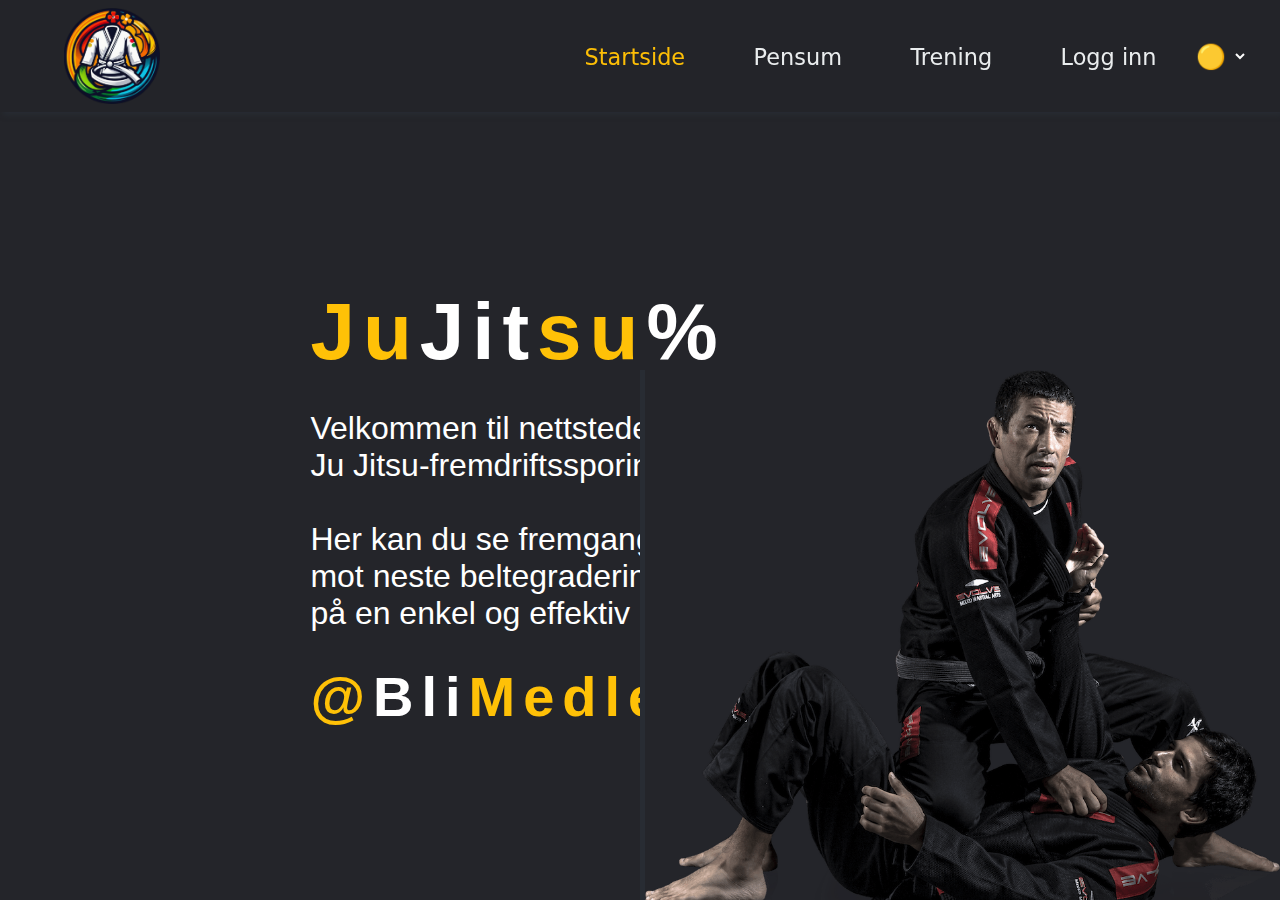
<file: JuJitsu Marie copy/index.html>
<!DOCTYPE html>
<html lang="en">
    <title>Ju Jitsu %</title>
<head>
    <!-- META ------------------------------------------>
    <link rel="icon" href="images/favicon.ico" type="image/x-icon" sizes="48x48">
    <meta charset="UTF-8">
    <meta name="viewport" content="width=device-width, initial-scale=1.0" />
    <meta name="title" content="JuJitsu"/>
    <meta name="description" content="Belte gradering applikasjon" />
    <meta name="author" content="Team2"/>      

    
    <!-- Styles ----------------------------------------->
    <link rel="stylesheet" href="css/styles.css">
    <link rel="stylesheet" href="css/common.css">
    <link rel="stylesheet" href="css/navBar.css">
    <link rel="stylesheet" href="css/profile.css">
    <link rel="stylesheet" href="css/responsive.css">
    <link rel="stylesheet" href="css/auth.css">
    <link rel="stylesheet" href="css/pensum.css">
    <link rel="stylesheet" href="css/training.css">
    <link rel="stylesheet" href="css/footer.css">
    <!-- Auth ------------------------------------------->
    <script src="js/authView.js"></script>
    <script src="js/authController.js"></script>
    <!-- Common ----------------------------------------->
    <script src="js/model.js"></script>
    <script src="js/common.js"></script>
    <!-- Pages ------------------------------------------>
    <script src="js/landingView.js"></script>
    <!--------------------------------------------------->
    <script src="js/pensumView.js"></script>
    <!--------------------------------------------------->
    <script src="js/userGradeController.js"></script>
    <script src="js/userGradeView.js"></script>
    <script src="js/userSettingsView.js"></script>
    <!--------------------------------------------------->
    <script src="js/trainingView.js"></script>
    <!--------------------------------------------------->
    <script src="js/ExerciseCollectionView.js"></script>
    <script src="js/ExerciseCollectionController.js"></script>
    <!--------------------------------------------------->

</head>
<body onload="init()">
    <div id="header"></div>
    <div id="app"></div> 
    <div id="footer"></div>  
    <noscript>Du må slå på javascript for å se denne siden</noscript>
</body>
</html>
</file>
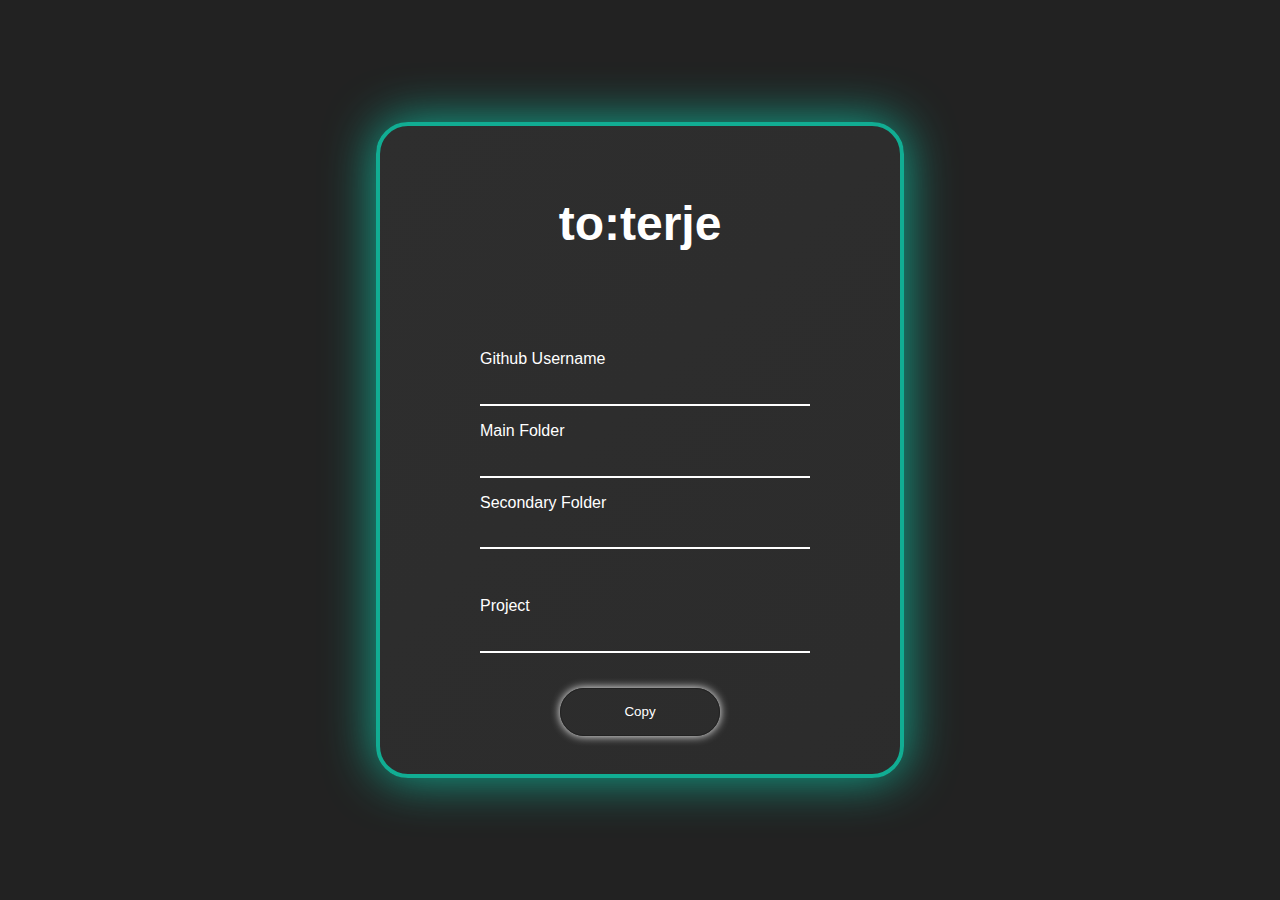
<file: toterje/index.html>
<!DOCTYPE html>
<html lang="en">

<head>
  <meta charset="UTF-8" />
  <meta name="viewport" content="width=device-width, initial-scale=1.0" />
  <title>Github Link Generator</title>
  <style>
    body {
      width: auto;
      height: 100vh;
      color: white;
      overflow: hidden;
      margin: 0;
      padding: 0;
      display: flex;
      flex-direction: column;
      justify-content: center;
      align-items: center;
      background-color: rgb(34, 34, 34);
      font-family: 'Trebuchet MS', 'Lucida Sans Unicode', 'Lucida Grande', 'Lucida Sans', Arial, sans-serif;
    }

    #app {
      display: flex;
      flex-direction: column;
      background: linear-gradient(-45deg, #1c1c1c, #2e2e2e);
      background-size: 800% 800%;
      animation: gradient 5s ease infinite;
      padding: 20px;
      gap: 0.2rem;
      width: 30rem;
      height: 38rem;
      border-radius: 2rem;
      justify-content: center;
      border: 4px solid rgb(17, 173, 147);
      box-shadow: 0 0 50px 0px  rgb(17, 173, 147);
    }

    @keyframes gradient {
      0% {
        background-position: 0% 50%;
      }

      50% {
        background-position: 100% 50%;
      }

      100% {
        background-position: 0% 50%;
      }
    }

    #input-info {
      display: flex;
      text-align: left;
      flex-direction: column;
      margin-left: 5rem;
      margin-bottom: 1rem;
      margin-top: 4rem;
      width: auto;
    }

    #output-links {
      display: flex;
      flex-direction: column;
      justify-content: center;
      align-items: center;
      flex-direction: column;
      text-align: left;
    }

    input {
      text-align: center;
      background-color: #64646300;
      padding: 0.3rem;
      border: none;
      outline: none;
      font-size: 1.4rem;
      max-height: 6rem;
      color: rgb(255, 255, 255);
      margin-bottom: 1rem;
      width: 20rem;
      border-bottom: white 2px solid;
    }

    label {
      margin-right: 14rem;
      text-align: left;
      justify-self: left;
      justify-content: left;
    }

    button {
      margin-top: 2rem;
      border-radius: 5rem;
      width: 10rem;
      height: 3rem;
      background-color: #3c3c3c00;
      color: white;
      margin-bottom: 1rem;
      box-shadow: 0 0 10px 0px  rgb(255, 255, 255);
      outline: none;
      border: solid 1px rgb(34, 34, 34);
      display: block;
      margin: 0 auto;
    }

    h1 {
      margin-bottom: 2rem;
      text-align: center;
      color: #ffffff;
      font-size: 3rem;
    }

    button:hover {
      box-shadow: 0 0 20px 0px  rgb(255, 255, 255);
    }

    #projectText {
      margin-top: 2rem;
    }
  </style>
</head>

<body onload="updateView()">
  <div id="app"></div>
  <script>
    // Model
    let github = "";
    let main = "";
    let secondary = "";
    let folder = "";

    // Retrieve values from cookies if available
    const savedGithub = getCookie("github");
    const savedMain = getCookie("main");
    const savedSecondary = getCookie("secondary");
    const savedFolder = getCookie("folder");

    if (savedGithub) github = savedGithub;
    if (savedMain) main = savedMain;
    if (savedSecondary) secondary = savedSecondary;
    if (savedFolder) folder = savedFolder;

    // View
    function updateView() {
      const app = document.getElementById("app");
      app.innerHTML = /*html*/ `
            <h1>to:terje</h1>
            <section id="input-info">
                <label for="github">Github Username</label>
                <input id="github" type="text" value="${github}" placeholder="">
                <label for="filepath">Main Folder</label>
                <input id="filepath" type="text" value="${main}" placeholder="">
                <label for="secondary">Secondary Folder</label>
                <input id="secondary" type="text" value="${secondary}" placeholder="">
                <label id="projectText" for="project">Project</label>
                <input id="project" type="text" value="${folder}" placeholder="">
            </section>

            <section id="output-links">
                <button id="copyLinks" onclick="generateLinks()">Copy</button>
            </section>
        `;

      const inputs = ['github', 'filepath', 'secondary', 'project'];
      inputs.forEach(inputId => {
        const input = document.getElementById(inputId);
        input.addEventListener("input", updateOutput);
      });

      updateOutput();
    }

    function updateOutput() {
      github = document.getElementById("github").value;
      main = document.getElementById("filepath").value;
      secondary = document.getElementById("secondary").value;
      folder = document.getElementById("project").value;
    }

    // Controller
    function generateLinks() {
      const ioLink = `https://${github}.github.io/${main}/${secondary}/${folder}/index.html`;
      const repoLink = `https://github.com/${github}/${main}/tree/main/${secondary}/${folder}`;

      setCookie("github", github);
      setCookie("main", main);
      setCookie("secondary", secondary);
      setCookie("folder", folder);

      const tempInput = document.createElement("textarea");
      document.body.appendChild(tempInput);
      tempInput.value = ioLink + "\n" + repoLink;
      tempInput.select();
      document.execCommand("copy");
      document.body.removeChild(tempInput);
      document.getElementById("copyLinks").innerHTML = "Copied!";
      document.getElementById("copyLinks").style.boxShadow = "0 0 20px 0 rgb(17, 173, 147)";
    }

    function setCookie(name, value) {
      document.cookie = `${name}=${value}`;
    }

    function getCookie(name) {
      const cookies = document.cookie.split("; ");
      for (const cookie of cookies) {
        const [cookieName, cookieValue] = cookie.split("=");
        if (cookieName === name) {
          return cookieValue;
        }
      }
      return null;
    }
  </script>
</body>

</html>
</file>
<file: JuJitsu Marie copy/css/styles.css>
html{
  scroll-padding: 0px 0px 0px 0px;
}

table {
  border-collapse: collapse;
}

th, td {
  border: 1px solid orange;
  padding: 6px;
}
td{
  text-align: right;
}

td:first-child{
  text-align: left;
}

tr:first-child{
background-color: rgb(184, 115, 11);  
color: white;
}

tr:nth-child(even){
  background-color: rgb(11, 11, 138);
}

th > span{
  cursor: pointer;
}

ul{
  list-style: none;
}

.main_section .row {
  align-items: center;
  border: 5px solid var(--body-color);
  width: 100%;
  margin: 9rem 0;
  padding: 2rem;
  margin-top: 12rem;
}


.main_section .detail-box a {
  display: inline-block;
  font-family: Verdana, Geneva, Tahoma, sans-serif;
  text-transform: uppercase;
  padding: 10px 70px;
  background-color: transparent;
  border: 1px solid var(--accent);
  border-radius: 5px;
  color: var(--accent);
}

.main_section .detail-box a:hover {
  background-color: transparent;
  color: #ffffff;
}

.main_section .img-box img {
  width: 100%;
}

.landing_section .detail-box {
  position: fixed;
  width: 31rem;
  top:30%;
  left:23%;
  height: 100%;
  


}

.landing_section .img-box img {
  position: fixed;
  bottom:-3rem;
  right:0;
  border-left: var(--body-color) 5px solid;
  }


.landing_section .detail-box a {
  display: inline-block;
  font-family: Verdana, Geneva, Tahoma, sans-serif;
  text-transform: uppercase;
  background-color: transparent;
  border-radius: 5px;
  color: var(--accent);
}

.landing_section .detail-box a:hover {
  background-color: transparent;
  color: #ffffff;
}

#landingTitle {
  font-family:Verdana, Geneva, Tahoma, sans-serif;
  letter-spacing: 0.5rem;
  font-weight: bolder;
  padding: 1rem;
}

#landingTitle span {
  color: var(--accent);
}

#landingUser {
  font-family:Verdana, Geneva, Tahoma, sans-serif;
  letter-spacing: 0.5rem;
  font-weight: bolder;
  padding: 1rem;
  font-size: 400%;
  cursor: pointer;
}

#landingUser span {
  color: var(--accent);
}


.exerciseImg {
  justify-content: center;
  align-items: center;
  width: 100%;
  overflow: hidden;
}
.exerciseContent {
  display: flex;
  flex-direction: row;
  height: 500%;
  width: auto;
}
</file>
<file: JuJitsu Marie copy/css/common.css>
:root {
    /* --accent: rgb(255, 140, 0); */
    --accent: #ffc107;
    --body-color: rgb(40, 44, 51);
    --blue: #007bff;
    --indigo: #6610f2;
    --purple: #6f42c1;
    --pink: #e83e8c;
    --red: #dc3545;
    --orange: #fd7e14;
    --yellow: #ffc107;
    --green: #28a745;
    --teal: #20c997;
    --cyan: #17a2b8;
    --white: #fff;
    --gray: #6c757d;
    --gray-dark: #343a40;
    --primary: #007bff;
    --secondary: #6c757d;
    --success: #28a745;
    --info: #17a2b8;
    --warning: #ffc107;
    --danger: #dc3545;
    --light: #f8f9fa;
    --dark: #343a40;
    --breakpoint-xs: 0;
    --breakpoint-sm: 576px;
    --breakpoint-md: 768px;
    --breakpoint-lg: 992px;
    --breakpoint-xl: 1200px;
    --font-family-sans-serif: -apple-system, BlinkMacSystemFont, "Segoe UI",
      Roboto, "Helvetica Neue", Arial, "Noto Sans", sans-serif,
      "Apple Color Emoji", "Segoe UI Emoji", "Segoe UI Symbol", "Noto Color Emoji";
    --font-family-monospace: SFMono-Regular, Menlo, Monaco, Consolas,
      "Liberation Mono", "Courier New", monospace;
  }

  #app {
    margin-top: 7%;
  }

  .theme{
    border: none;
    outline: none;
    font-size: 1.5rem;
    color: white;
    width: 3.5rem;
    margin-right: -2rem;
  }
  
  h1 {
    font-family: "Segoe UI", Tahoma, Geneva, Verdana, sans-serif;
    font-weight: 700;
    font-size: 5rem;
  }
  
  h2 {
    font-family: "Segoe UI", Tahoma, Geneva, Verdana, sans-serif;
    font-weight: 700;
    font-size: 2rem;
  }
  
  body {
    color: white;
    font-size: 14px;
    overflow-y: scroll;
    overflow-x: hidden;
  }
  
  * {
    box-sizing: border-box;
    margin: 0;
    padding: 0;
    background-color: #24252a;
  }
  
  .container {
    width: 100%;
    padding-right: 15px;
    padding-left: 15px;
    margin-right: auto;
    margin-left: auto;
    margin-top: 0;
    margin-bottom: 0;
    gap: 1rem;
  }
  
  .row {
    display: -ms-flexbox;
    display: flex;
    -ms-flex-wrap: wrap;
    flex-wrap: wrap;
    margin-right: -15px;
    margin-left: -15px;
    border-radius: 0.5rem;
  }
  
  .no-gutters {
    margin-right: 0;
    margin-left: 0;
  }
  
  .no-gutters > .col,
  .no-gutters > [class*="col-"] {
    padding-right: 0;
    padding-left: 0;
  }
  
  .col-6 {
    -ms-flex: 0 0 50%;
    flex: 0 0 50%;
    max-width: 50%;
  }
  
  .order-6 {
    -ms-flex-order: 6;
    order: 6;
  }
  
  .offset-6 {
    margin-left: 50%;
  }
  
  .col-sm-6 {
    -ms-flex: 0 0 50%;
    flex: 0 0 50%;
    max-width: 50%;
  }
  
  .order-sm-6 {
    -ms-flex-order: 6;
    order: 6;
  }
  
  .col-md-6 {
    -ms-flex: 0 0 50%;
    flex: 0 0 50%;
    max-width: 50%;
  }
  
  .layout_padding {
    padding-top: 120px;
    padding-bottom: 120px;
  }
  
  .layout_padding2 {
    padding: 45px 0;
  }
  
  .layout_padding2-top {
    padding-top: 45px;
  }
  
  .layout_padding2-bottom {
    padding-bottom: 45px;
  }
  
  .layout_padding-top {
    padding-top: 120px;
  }
  
  .layout_padding-bottom {
    padding-bottom: 120px;
  }

  ::-webkit-scrollbar {
    width: 5px;
  }
  
  ::-webkit-scrollbar-track {
    background: #201f1f;
  }
  
  ::-webkit-scrollbar-thumb {
    background: var(--accent);
  }
  
  ::-webkit-scrollbar-thumb:hover {
    background: #555;
  }
</file>
<file: JuJitsu Marie copy/css/navBar.css>
li,
a,
button {
  font-family: "Montserrat", sans-serif;
  font-weight: 500;
  font-size: 16px;
  color: #edf0f1;
  text-decoration: none;
  cursor: pointer;
}

header {
  display: flex;
  justify-content: flex-end;
  align-items: center;
  padding: 1% 5%;
  filter: drop-shadow(var(--body-color) 3px 3px 3px);
  position: fixed; /* Change to "fixed" */
  top: 0;
  width: 100%;
  z-index: 100;
  height: 7rem;
  opacity: 0.99;
}

.logo {
  display: flex;
  cursor: pointer;
  margin-right: auto;
  height: 7rem;
  width: 20rem;
  text-align: center;
  justify-content: center;
  align-items: center; /* Add this line */
  
}

.logo img {
  display: flex;
  cursor: pointer;
  margin-right: auto;
  height: 6rem;
  width: 6rem;
}

.logo p {
  font-size: 3rem;
  text-align: center; /* Add this line */
}


.logo span {
  color: var(--accent);
}

.nav__links {
  list-style: none;
  cursor: pointer;
  
}

.nav__links li {
  display: inline-block;
  
}

.nav__links li a {
  transition: all 0.3s ease 0s;
  padding: 0 2rem;
  font-size: 1.4rem;
  font-family: system-ui, -apple-system, BlinkMacSystemFont, 'Segoe UI', Roboto, Oxygen, Ubuntu, Cantarell, 'Open Sans', 'Helvetica Neue', sans-serif;
}

.nav__links li a:hover {
  color: var(--accent);
}

.nav__links li a.current {
  color: var(--accent);
}

button {
  padding: 9px 25px;
  font-size: 1.4rem;
  background-color: inherit;
  color:var(--accent);
  border: none;
  border-radius: 50px;
  cursor: pointer;
  transition: all 0.3s ease 0s;
  margin-left: 20px;
}

button:hover {
  color: rgb(255, 255, 255);
  box-shadow: rgb(255, 255, 255) 0 0 10px;
}

.regLog {
  color: var(--accent);
}
</file>
<file: JuJitsu Marie copy/css/profile.css>
.sidenav {
    color: #ffffff;
    border-bottom-right-radius: 25px;
    top: 20rem;
    left: 15%;
    overflow-x: hidden;
    padding-top: 20px;
    position: absolute;
    width: 250px;
}

.profile {
    margin-bottom: 20px;
    margin-top: 1rem;
    text-align: center;
}

.profile img {
    border-radius: 50%;
    box-shadow: 0px 0px 5px 1px var(--white);
}

.name {
    font-size: 20px;
    font-weight: bold;
    padding-top: 20px;
}

.job {
    font-size: 16px;
    font-weight: bold;
    padding-top: 10px;
}

.url, hr {
    text-align: center;
}

.url hr {
    margin-left: 20%;
    width: 60%;
}

.url a {
    color: #ffffff;
    display: block;
    font-size: 20px;
    margin: 10px 0;
    padding: 6px 8px;
    text-decoration: none;
}

.url a:hover, .url .active {
    margin-left: 25%;
    width: 50%;
    border-radius: 20px;
    color: var(--accent);
}

.main_grade {
    margin-top: 7%;
    margin-left: 29%;
    font-size: 28px;
    padding: 0 10px;
    width: 58%;
    
}


.main_grade .card_grade {
  display: flex;
  flex-direction: row;
  flex-wrap: wrap;
  flex-flow: row;
  justify-content: space-between;
  height: auto;
  
    
    
}

.main_settings {
  margin-top: 10%;
  margin-left: 28.1%;
  font-size: 2rem;
  padding: 0 10px;
  width: 57%;
  
}

.main_settings h2 {
  color: var(--white);
  font-family: 'Segoe UI', Tahoma, Geneva, Verdana, sans-serif;
  font-size: 24px;
  margin-bottom: 10px;
}

.main_settings a {
  color: var(--white);
  font-family: 'Segoe UI', Tahoma, Geneva, Verdana, sans-serif;
  font-size: 24px;
  margin-bottom: 10px;
}

.main_settings .card_settings {
  background-color: inherit;
  border-radius: 5px;
  border: 5px solid var(--body-color);
  height: auto;
  margin-bottom: 20px;
  padding: 2rem;
  width: 90%;
  border-radius: 0.5rem;
}

.main_settings .card_settings .card-body table {
  border: none;
  font-size: 16px;
  height: 270px;
  width: 80%;
  border: none;
  color: var(--white);
}

.main_settings .card_settings .card-body ul {
  list-style: none;
  padding: 0;
  border: none;
}
.main_settings .card_settings .card-body li {
  margin: 10px 0;
  border: none;
}

.main_settings .card_settings .card-body td {
  margin: 10px 0;
  border: none;
}


.edit {
  position: absolute;
  color: var(--white);
  right: 14%;
}


#checklist {
  margin: 20px;
  text-align: left;
  font-size: 1.3rem;
}

#progress{
  display: flex;
  flex-direction: row;
}

#checklist {
    margin: 20px;
    text-align: left;
  }
  
  #progressPercentage {
    font-size: 0.4rem;
  }

.pensumList {
    display: grid;
    grid-template-columns: 1fr 1fr 1fr; 
    width: 100%;
    margin: 0 auto;
    font-size: 1rem;
    
  }

.beltCol{
  grid-column: 1;
}

.categoryAll{
  grid-column: 2;
}

.category1{
  grid-column: 1;

}

.category2{
  grid-column: 2;
}

.category3{
  grid-column: 3;

}



.progress {
  background: linear-gradient(to right, #ffffff, #ffffff,  #ffffff, #ffffff);
	border-radius: 20px;
	position: relative;
	margin: 15px 0;
	height: 100%;
	width: 100%;
}

.progress-done {
	background: linear-gradient(to left, #f6d207, #bcb418);
	box-shadow: 0 3px 3px -5px #c5c508, 0 2px 5px #837d0a;
	border-radius: 20px;
	color: #313131;
	display: flex;
	align-items: center;
	justify-content: center;
	height: 100%;
	width: 0;
	opacity: 0;
}

.knot {
  width: 5rem;
  height: 5rem;
  background: #313131;
  position: absolute;
  top: 50%;
  left: 50%;
  transform: translate(-50%, -50%);
  border-radius: 50%;
  border: solid rgb(93, 93, 93) 4px;
}


.knot-center {
  width: 2rem;
  height: 2rem;
  background: var(--white);
  position: absolute;
  top: 50%;
  left: 50%;
  transform: translate(-50%, -50%);
  border-radius: 50%;
}
</file>
<file: JuJitsu Marie copy/css/responsive.css>
@media (max-width: 1300px) {}

@media (max-width: 1120px) {}

@media (max-width: 992px) {
    .hero_area {
        height: auto;
    }

    .header_section .main_nav {
        flex: 1;
    }

    #navbarSupportedContent {
        margin-top: 15px;
    }

    .main_section {
        padding-top: 45px;
    }

    .pensum_section .pensum_container .box {
        padding: 30px 15px;
    }

    .pensum_section .pensum_container .box .img-box {
        width: 75px;
    }


    .pensum_section {
        transform: none;
        padding: 90px 0;
    }


}

@media (max-width: 767px) {
    .layout_padding {
        padding-top: 90px;
        padding-bottom: 90px;
    }

    .layout_padding-top {
        padding-top: 90px;
    }

    .layout_padding-bottom {
        padding-bottom: 90px;
    }

    .main_section .detail-box {
        padding-bottom: 45px;
    }

    .pensum_section .pensum_container {
        flex-direction: column;
    }

    .pensum_section .pensum_container .box {
        padding: 30px 15px;
    }

    .pensum_section .pensum_container .box:not(:nth-last-child(1)) {
        margin-bottom: 15px;
    }

}

@media (max-width: 576px) {}

@media (max-width: 480px) {}

@media (max-width: 400px) {}

@media (max-width: 360px) {}

@media (min-width: 1200px) {
    .container {
        max-width: 1170px;
    }

}

@media (min-width: 576px) {
    .container {
      max-width: 540px;
    }
  }
  
  @media (min-width: 768px) {
    .container {
      max-width: 720px;
    }
  }
  
  @media (min-width: 992px) {
    .container {
      max-width: 960px;
    }
  }
  
  @media (min-width: 1200px) {
    .container {
      max-width: 1140px;
    }
  }


  @media (min-width: 1000px) {
    img {
        width: 50%;
        height: auto;
    }

}
</file>
<file: JuJitsu Marie copy/css/auth.css>
.form {
    padding: 3rem;
    max-width: 30%;
    margin: auto;
    border-radius: 10px;
    border: solid 7px var(--body-color);
    justify-content: center;
    align-items: center;
    margin-top: 15%;
  }
  
  .tab-group {
    list-style: none;
    padding: 0;
    margin: 0 0 40px 0;
  }
  .tab-group:after {
    content: "";
    display: table;
    clear: both;
  }
  .tab-group li a {
    display: block;
    text-decoration: none;
    padding: 1rem;
    background-color: inherit;
    color: #a0b3b0;
    font-size: 20px;
    float: left;
    width: 50%;
    text-align: center;
    cursor: pointer;
    transition: .5s ease;
    border: #282828 3px solid; 
  }
  .tab-group li a:hover {
    background: var(--accent);
    color: #ffffff;
  }
  .tab-group .active a {
    background-color: inherit;
    border: var(--accent) 3px solid; 
    color: #ffffff;
  }
  
  
  
  label {
    position: absolute;
    transform: translateY(6px);
    left: 13px;
    color: rgba(255, 255, 255, 0.5);
    transition: all 0.25s ease;
    pointer-events: none;
    font-size: 1.5rem;
  }
  label .req {
    margin: 2px;
    color: var(--accent);
  }
  
  label.active {
    transform: translateY(50px);
    left: 2px;
    font-size: 14px;
  }
  label.active .req {
    opacity: 0;
  }
  
  label.highlight {
    color: #ffffff;
  }
  
  form input, textarea {
    font-size: 22px;
    display: block;
    width: 100%;
    height: 100%;
    padding: 5px 10px;
    background: none;
    background-image: none;
    color: #ffffff;
    border-radius: 0;
    transition: border-color .25s ease, box-shadow .25s ease;
  }
  input:focus, textarea:focus {
    outline: 0;
    border-color: var(--accent);
  }
  
  textarea {
    resize: vertical;
  }
  
  .field-wrap {
    position: relative;
    margin-bottom: 40px;
  }
  
  .top-row:after {
    content: "";
    display: table;
    clear: both;
  }
  .top-row > div {
    float: left;
    width: 48%;
    margin-right: 4%;
  }
  .top-row > div:last-child {
    margin: 0;
  }
  
  .buttonForm {
    border: 0;
    outline: none;
    border-radius: 0;
    padding: 1rem 0;
    margin: 3rem 0 0 0;
    font-size: 1.5rem;
    font-weight: 200;
    text-transform: uppercase;
    letter-spacing: .1em;
    background: inherit;
    border: var(--accent) solid 3px;
    border-radius: 3px;
    color: #ffffff;
    transition: all 0.5s ease;

  }
  .buttonForm:hover, .buttonForm:focus {
    background: var(--accent);
    border: var(--accent) solid 3px;
    box-shadow: none;
  }
  
  .buttonForm-block {
    display: block;
    width: 100%;
  }
  
  .forgot {
    margin-top: -20px;
    text-align: right;
  }
</file>
<file: JuJitsu Marie copy/css/pensum.css>
.display_section{
  margin-top: -5.8rem;
  
}

.pensum_section {
  transform: translateY(-50%);
  
}



.pensum_section .pensum_container {
  display: -webkit-box;
  border-radius: 0.5rem;

}

.pensum_section .pensum_container .box {
  -webkit-box-flex: 1;
  padding: 1rem 1rem;
  color: #ffffff;
  width: 100%;
  background-color: inherit;
  display: flex;
  justify-content: center;
  align-items: center;
  text-align: center;
  
}

.pensum_section .pensum_container {
  border: solid 5px var(--body-color);
}

.box {
  border: 3px solid transparent;
  display: flex;
  justify-content: center;
  align-items: center;
  text-align: center;
}
.pensum_section .pensum_container .box .img-box {
  width: 9rem;
  background-color: inherit;
  display: flex;
  justify-content: center;
  align-items: center;
  flex-direction: column;
}


.pensum_section img{
  height: 9rem;
  background-color: inherit;
}

.pensum_section img {
  width: 130%;
  justify-content: center;
  align-self: center;
}

.pensum_section .pensum_container .box:hover,
.pensum_section .pensum_container .box.active {
  background-color: inherit;

}

.pensum_section .pensum_container .box:hover{
  filter: brightness(1.2);
}

.pensum_section .pensum_container .box.active {
  border: 3px solid var(--accent);
}

#pensumTitle {
    font-family:Verdana, Geneva, Tahoma, sans-serif;
    letter-spacing: 0.5rem;
    font-weight: bolder;
    padding: 1rem;
  }

#pensumTitle span {
    color: var(--accent);
  }
  
  #pensumText {
    font-family:'Gill Sans', 'Gill Sans MT', Calibri, 'Trebuchet MS', sans-serif;
    padding: 1rem;
    font-size: 2rem;
  }

  #pensumText span {
    color: var(--accent);
    text-transform: uppercase;

  }

  #makeUser {
    font-size: 2rem;
    margin-left: 1rem;
  }

  #pensumMyPage {
    font-size: 2rem;
    border: none;
    cursor: pointer;
  }

.pensumSelect {
  position: sticky;
  top: 7.2rem;
  display: flex;
  flex-direction: column;
  align-items: flex-start;
  margin-right: 1rem;
  padding: 2rem;
  border: 5px solid var(--body-color);
  height: 100%;
  overflow: hidden;
  border-radius: 0.5rem;
  font-size: 2.3rem;
  width: 25rem;
  color: var(--accent);
}


.pensumSelect a {

  font-size: 1.5rem;
  line-height: 2rem;
}

.pensumContent {
  min-height: 100rem; /* Adjust this value as needed */
  display: flex;
  flex-direction: column;
  align-items: flex-start;
  width: 45rem;
  color: white;
  cursor: pointer;
  height: 100%;
  transition: height 0.2s ease-out;
}

.card-container {
  display: flex;
}

.card {
  display: flex;
  justify-content: center;
  flex-direction: column;
  gap: 0.5rem;
  width: 45rem;
  height: 100%;
  border-radius: 0.5rem;
  padding: 1rem;
  border: 5px solid var(--body-color);
}

.card-img {
  border-radius: 12px;
}

.card_title {
  padding: 0.5rem;
  color: #ffffff;
  font-weight: bold;
}

.card_body {
  height: 100%;
  display: flex;
  flex-direction: column;
  justify-content: space-between;
}

.card_footer {
    display: flex;
    justify-content: right;
    font-size: 3rem;
}

.card_video {
  display: flex;
  justify-content: center;
}
</file>
<file: JuJitsu Marie copy/css/training.css>
.training_section{
  margin: 0;
  padding: 0;
  margin-top: 10%;
  border-radius: 0.5rem;

}

.trainingContent {
    min-height: 100rem; /* Adjust this value as needed */
    display: flex;
    flex-direction: column;
    align-items: flex-start;
    width: 45rem;
    color: white;
    cursor: pointer;
    height: 100%;
    transition: height 0.2s ease-out;
  }
  
  .trainingSelect {
    position: sticky;
    top: 20rem;
    display: flex;
    flex-direction: column;
    align-items: flex-start;
    margin-right: 1rem;
    padding: 2rem;
    border: 5px solid var(--body-color);
    height: 100%;
    overflow: hidden;
    border-radius: 0.5rem;
    font-size: 2.4rem;
    width: 25rem;
    color: var(--accent);
  }

  .trainingContainer {
    display: flex;
    flex-direction: row;
    height: 300%;
    width: auto;
    margin-top: 10%;

  }

  .training_section .training_section{
    transform: translateY(-50%);
  }
  
  .training_section .training_container {
    display: -webkit-box;  
    border-radius: 0.5rem;
  }
  
  .training_section .training_container .box {
    -webkit-box-flex: 1;
    padding: 1rem 1rem;
    color: #ffffff;
    width: 100%;
    background-color: inherit;
    display: flex;
    justify-content: center;
    align-items: center;
    text-align: center;
  }
  
  .training_section .training_container {
    border: solid 5px var(--body-color);
  }
  
  .training_section .training_container .box .img-box {
    height: 13rem;
    background-color: inherit;
    display: flex;
    justify-content: center;
    align-items: center;
    flex-direction: column;
  }
  
  
  .training_section img{
    height: 10rem;
    width: 15rem;
    background-color: inherit;
  }
  
  .training_section img {
    width: 130%;
    justify-content: center;
    align-self: center;
  }
  
  .training_section .training_container .box:hover,
  .training_section .training_container .box.active {
    background-color: inherit;
  }
  
/* .training_section .training_container .box.active {
  border: 2px solid var(--white);
} */
</file>
<file: JuJitsu Marie copy/css/footer.css>
footer {
    position: relative;
    bottom: 0;
    height: 10rem;
    border: 2px solid white;
}
</file>
